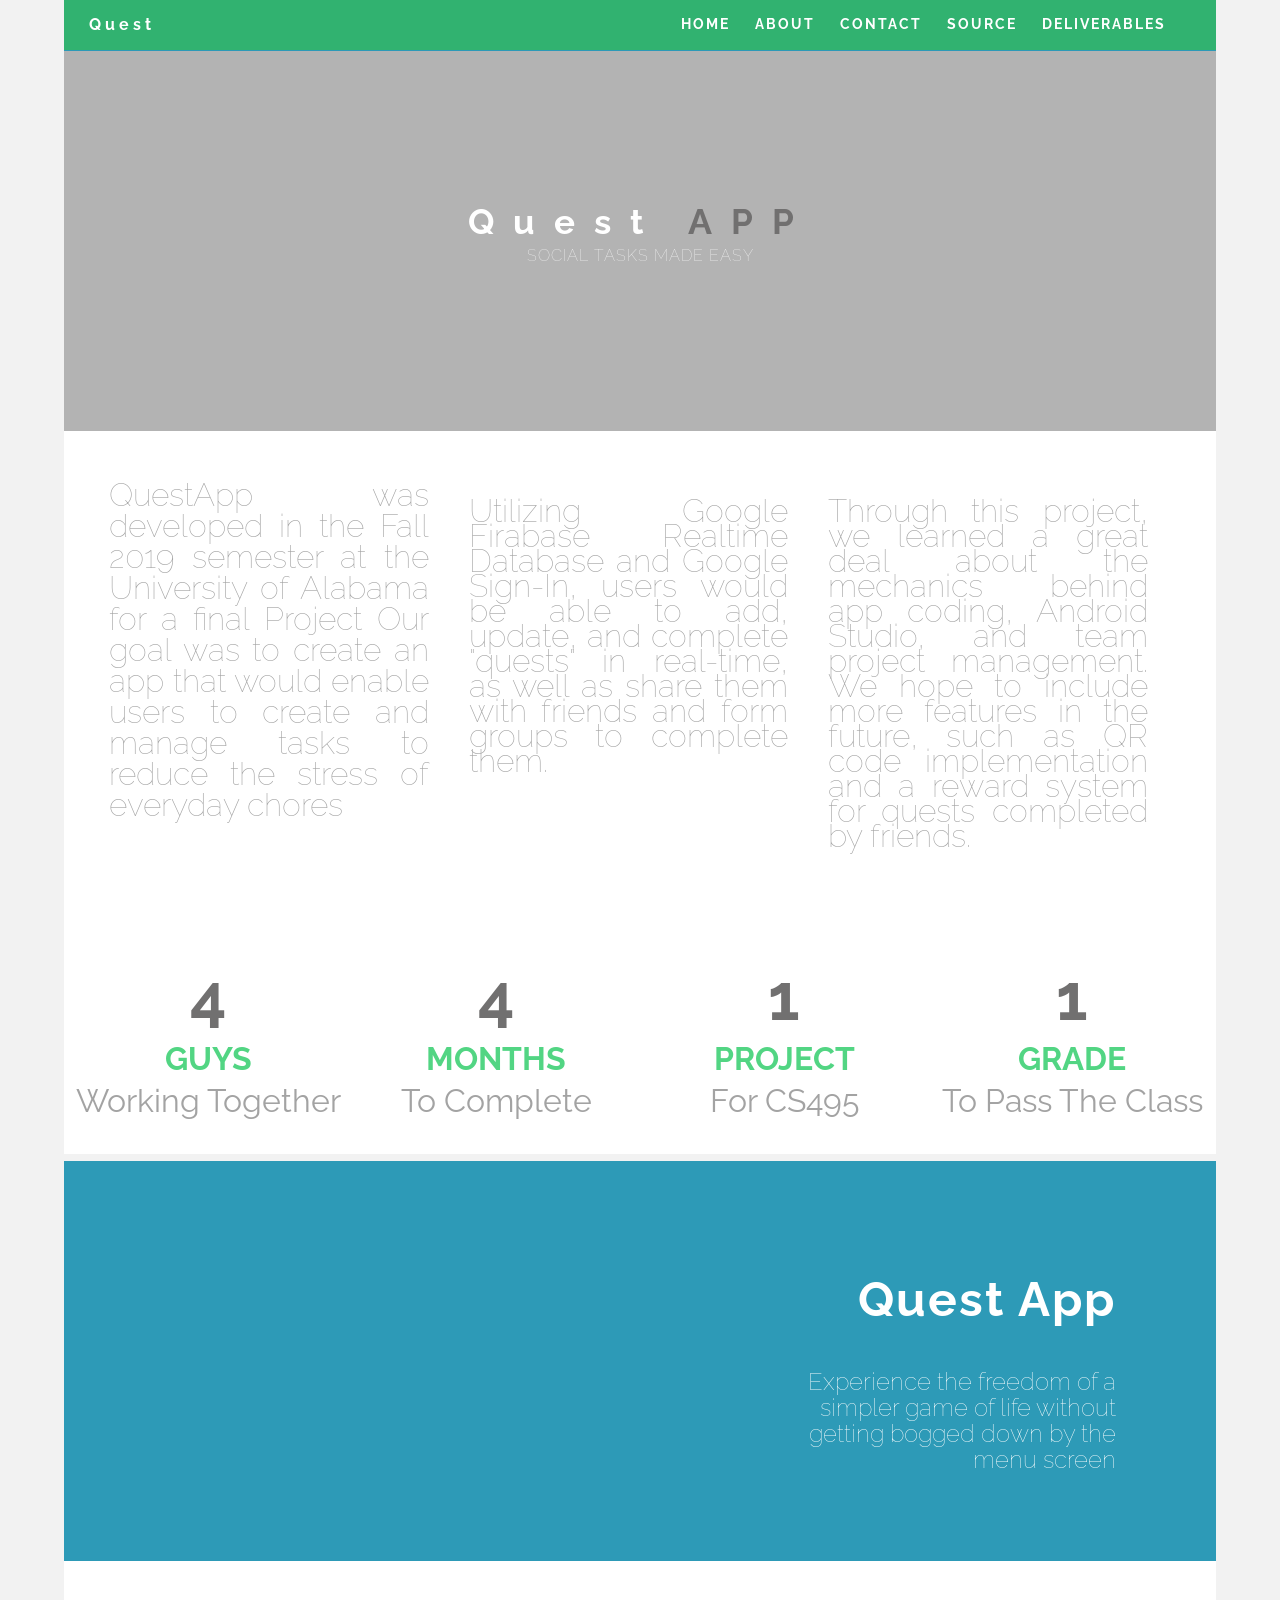
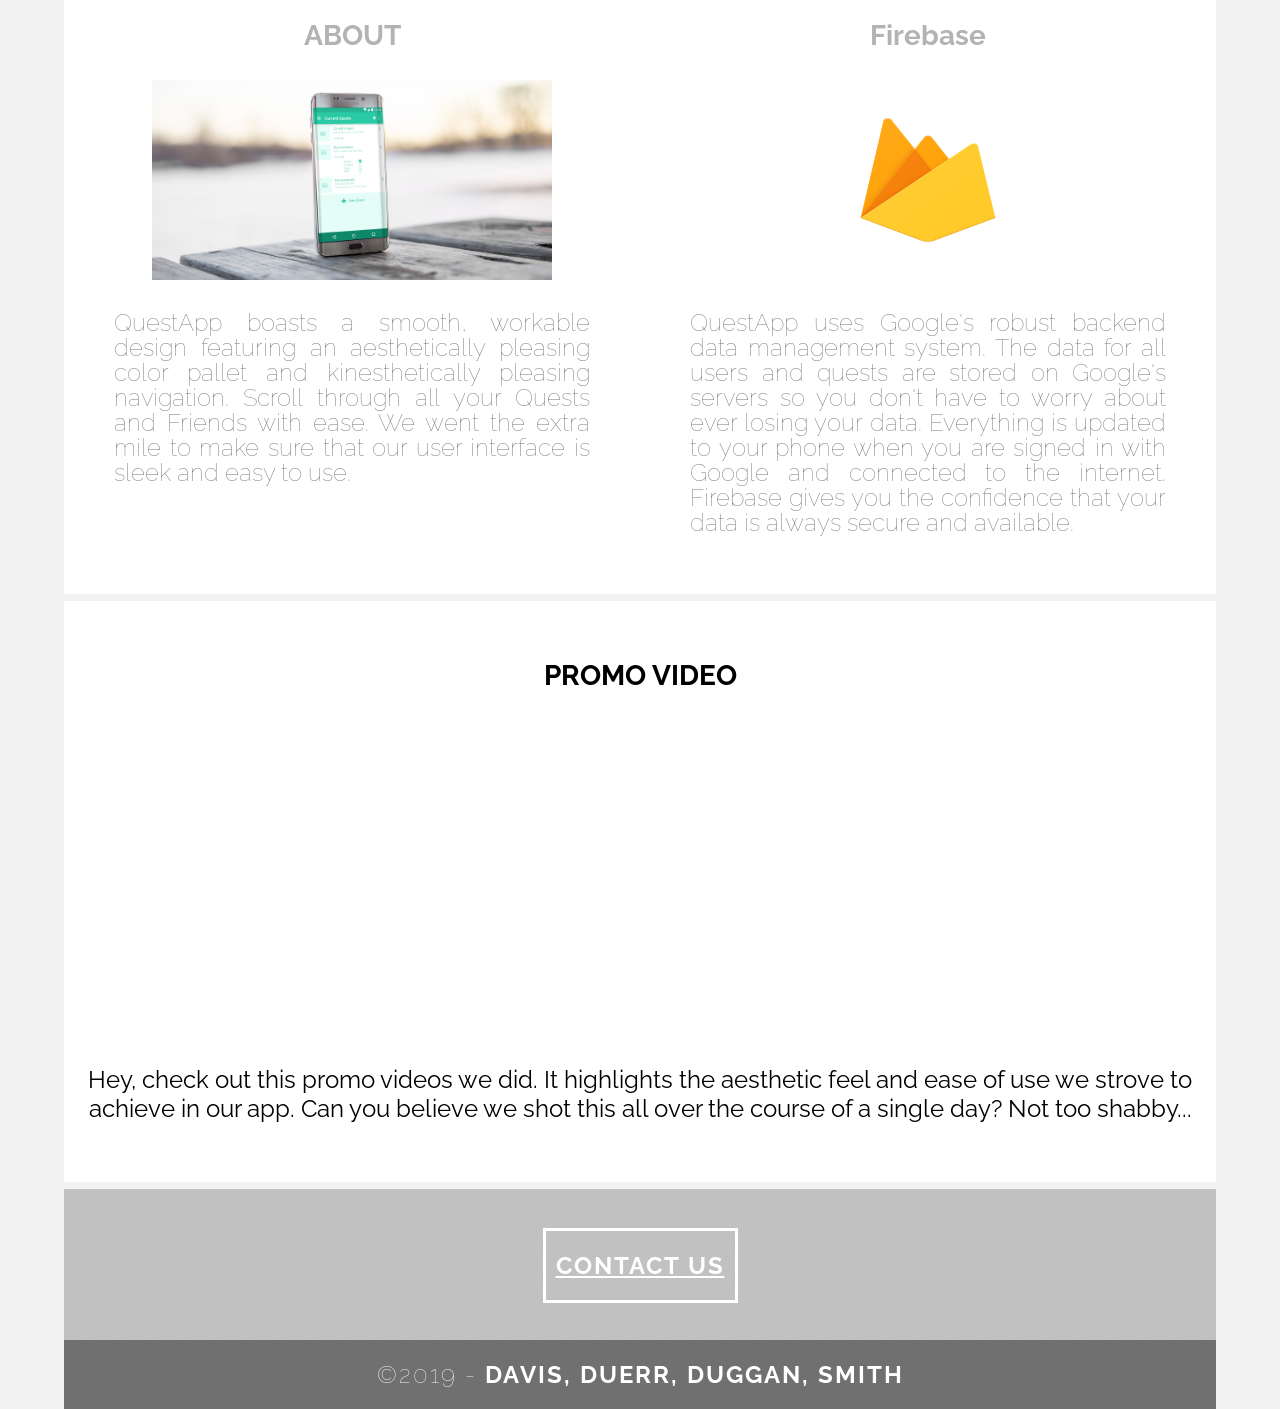
<file: index.html>
<!doctype html>
<html lang="en-US">
<head>
<meta charset="UTF-8">
<meta http-equiv="X-UA-Compatible" content="IE=edge">
<meta name="viewport" content="width=device-width, initial-scale=1">
<title>Quest App</title>
<link href="https://fonts.googleapis.com/css?family=Raleway&display=swap" rel="stylesheet">
<link href="./css/singlePageTemplate.css" rel="stylesheet" type="text/css">
<!--The following script tag downloads a font from the Adobe Edge Web Fonts server for use within the web page. We recommend that you do not modify it.-->
<script>var __adobewebfontsappname__="dreamweaver"</script>
<script src="http://use.edgefonts.net/source-sans-pro:n2:default.js" type="text/javascript"></script>
<!-- HTML5 shim and Respond.js for IE8 support of HTML5 elements and media queries -->
<!-- WARNING: Respond.js doesn't work if you view the page via file:// -->
<!--[if lt IE 9]>
      <script src="https://oss.maxcdn.com/html5shiv/3.7.2/html5shiv.min.js"></script>
      <script src="https://oss.maxcdn.com/respond/1.4.2/respond.min.js"></script>
    <![endif]-->
</head>
<body>
<!-- Main Container -->
<div class="container"> 
  <!-- Navigation -->
  <header> <a href="">
    <h4 class="logo">Quest</h4>
    </a>
    <nav>
      <ul>
        <li><a href="#hero">HOME</a></li>
        <li><a href="#about">ABOUT</a></li>
        <li><a href="contacts.html">CONTACT</a></li>
        <li><a href="https://github.com/grsmith97/QuestApp">SOURCE</a></li>
        <li><a href="https://drive.google.com/drive/folders/1Qz9fYYJdcP-4d1F685ZkoxPDJkSq0dlH">DELIVERABLES</a></li>
      </ul>
    </nav>
  </header>
  <!-- Hero Section -->
  <section class="hero" id="hero">
    <h2 class="hero_header">Quest <span class="light">APP</span></h2>
    <p class="tagline">Social Tasks Made Easy</p>
  </section>
  <!-- About Section -->
  <section class="about" id="about">
    <h2 class="hidden">About</h2>
    <p class="text_column"><font size="6">QuestApp was developed in the Fall 2019 semester at the University of Alabama for a final Project
          Our goal was to create an app that would enable users to create and manage tasks to reduce the stress of everyday chores</p>
    <p class="text_column"><font size="6">Utilizing Google Firabase Realtime Database and Google Sign-In, users would be able to add, update, and complete "quests" in real-time,
          as well as share them with friends and form groups to complete them.</p>
    <p class="text_column"><font size="6">Through this project, we learned a great deal about the mechanics behind app coding, Android Studio, and team project management. 
          We hope to include more features in the future, such as QR code implementation and a reward system for quests completed by friends.</p>
  </section>
  <!-- Stats Gallery Section -->
  <div class="gallery">
    <div class="thumbnail">
      <h1 class="stats">4</h1>
      <h4>GUYS</h4>
      <p>Working Together</p>
    </div>
    <div class="thumbnail">
      <h1 class="stats">4</h1>
      <h4>MONTHS</h4>
      <p>To Complete</p>
    </div>
    <div class="thumbnail">
      <h1 class="stats">1</h1>
      <h4>PROJECT</h4>
      <p>For CS495</p>
    </div>
    <div class="thumbnail">
      <h1 class="stats">1</h1>
      <h4>GRADE</h4>
      <p>To Pass The Class</p>
    </div> 
  </div>
  <!-- Parallax Section -->
  <section class="banner">
    <h2 class="parallax">Quest App</h2>
    <p class="parallax_description"><font size="5">Experience the freedom of a simpler game of life without getting bogged down by the menu screen</p>
  </section>
  <!-- More Info Section -->
  <footer>
    <article class="footer_column">
      <h3>ABOUT</h3>
      <img src="./images/mockUp.png" alt="" width="400" height="200" class="cards"/>
      <p>QuestApp boasts a smooth, workable design featuring an aesthetically pleasing color pallet and kinesthetically pleasing navigation. Scroll through all your Quests and Friends with ease. We went the extra mile to make sure that our user interface is sleek and easy to use.</p>
    </article>
    <article class="footer_column">
      <h3>Firebase</h3>
      <img src="./images/firebase_logo.png" alt="" width="200" height="200" class="cards"/>
      <p>QuestApp uses Google's robust backend data management system. The data for all users and quests are stored on Google's servers so you don't have to worry about ever losing your data. Everything is updated to your phone when you are signed in with Google and connected to the internet. Firebase gives you the confidence that your data is always secure and available.</p>
    </article>
  </footer>
  
  <footer>
    <center> <article class="footer_column2">
          <center> <h3>PROMO VIDEO</h3> </center>
      <center> <iframe width="560" height="315" 
               src="https://www.youtube.com/embed/bQQkM8FdKt4" 
               frameborder="0" allow="accelerometer; autoplay; encrypted-media; gyroscope; picture-in-picture" 
               allowfullscreen></iframe></center>
      <center> <p>Hey, check out this promo videos we did. It highlights the aesthetic feel and ease of use we strove to achieve in our app. Can you believe we shot this all over the course of a single day? Not too shabby...</p> </center>
          </article> </center>
  </footer>
 
      <!-- Footer Section -->
  <section class="footer_banner" id="contact">
    <h2 class="hidden">Footer Banner Section </h2>
        <center> <a href="contacts.html" class="button">Contact Us</a> </center>
    <!-- <p class="hero_header 2">Comments? Suggestions?</p>
    <center>Glenn Smith - grsmith6@crimson.ua.edu
    <br>Titus Davis - tpdavis4@crimson.ua.edu
    <br>Jarrod Duggan - jtduggan@crimson.ua.edu
    <br>Drew Duerr - aaduerr@crimson.ua.edu</center> -->
  </section>
  <!-- Copyrights Section -->
  <div class="copyright">&copy;2019 - <strong>Davis, Duerr, Duggan, Smith</strong></div>
</div>
<!-- Main Container Ends -->
</body>
</html>
</file>
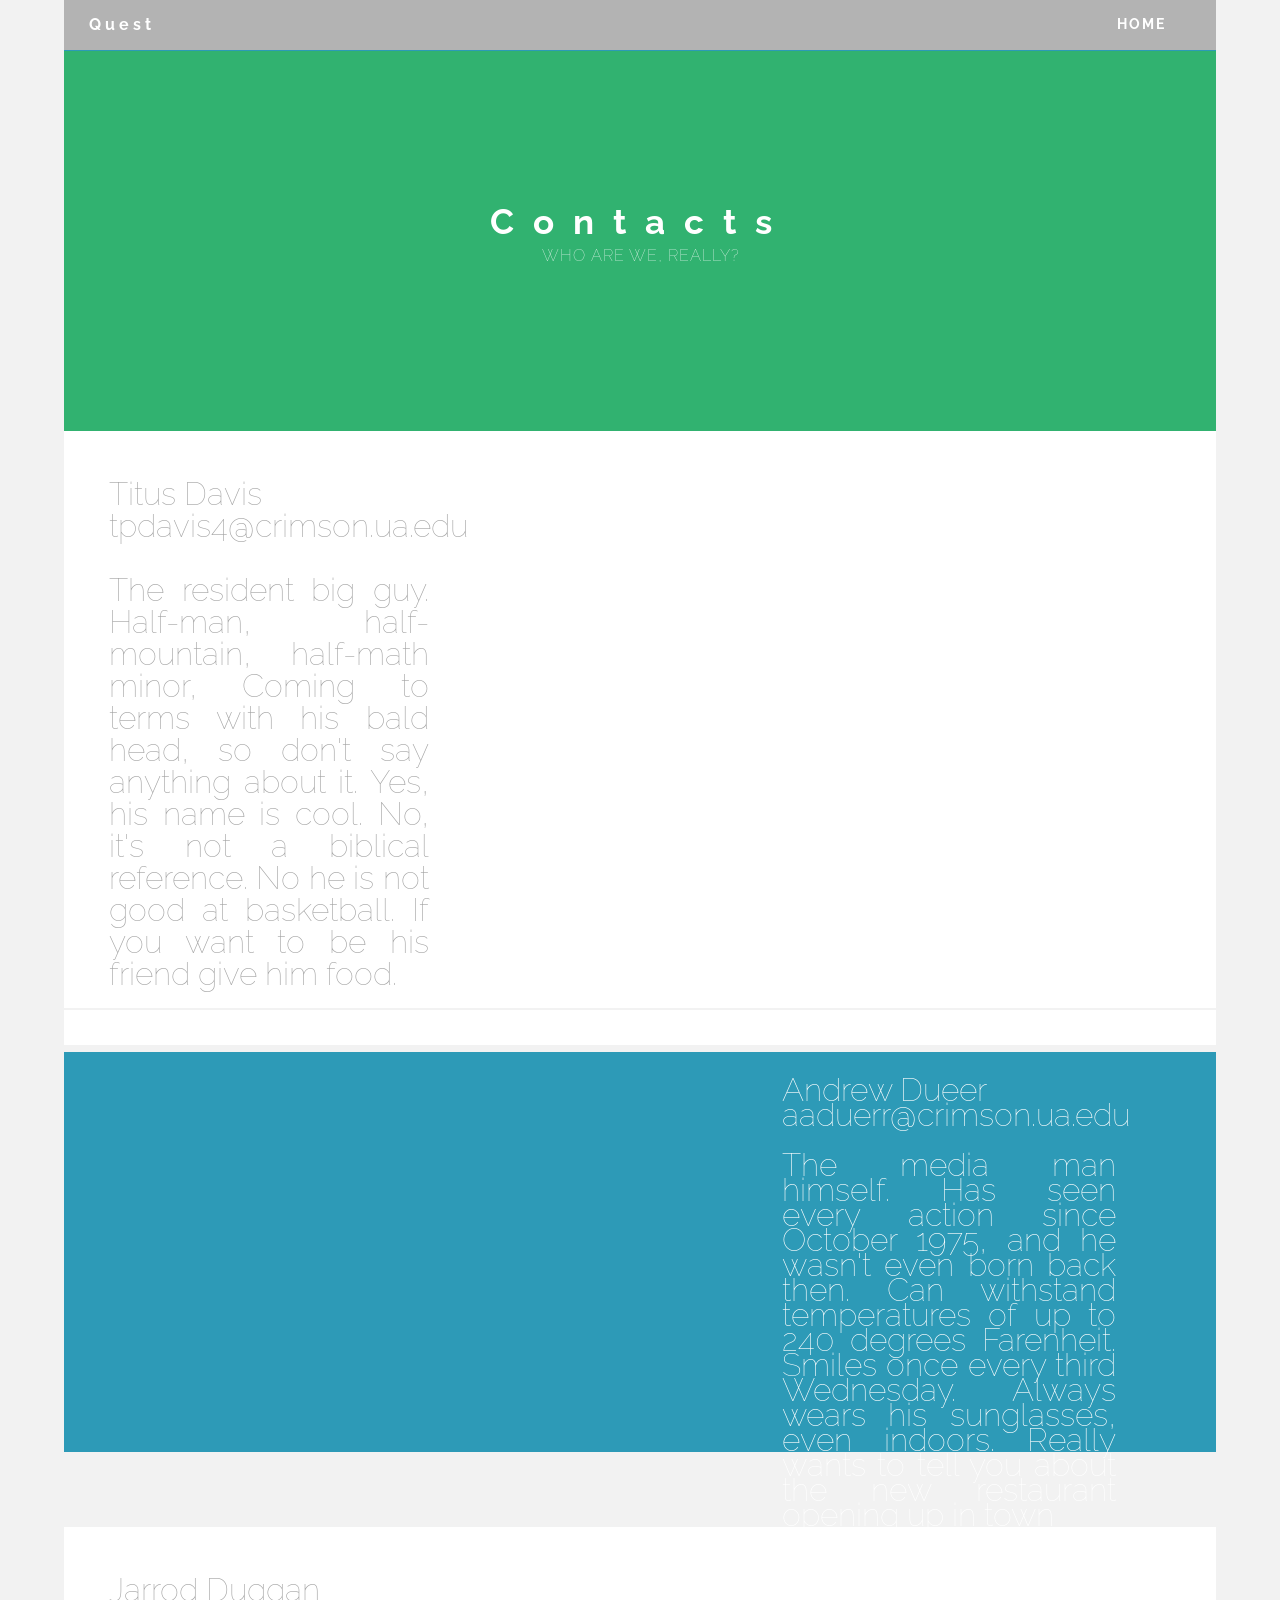
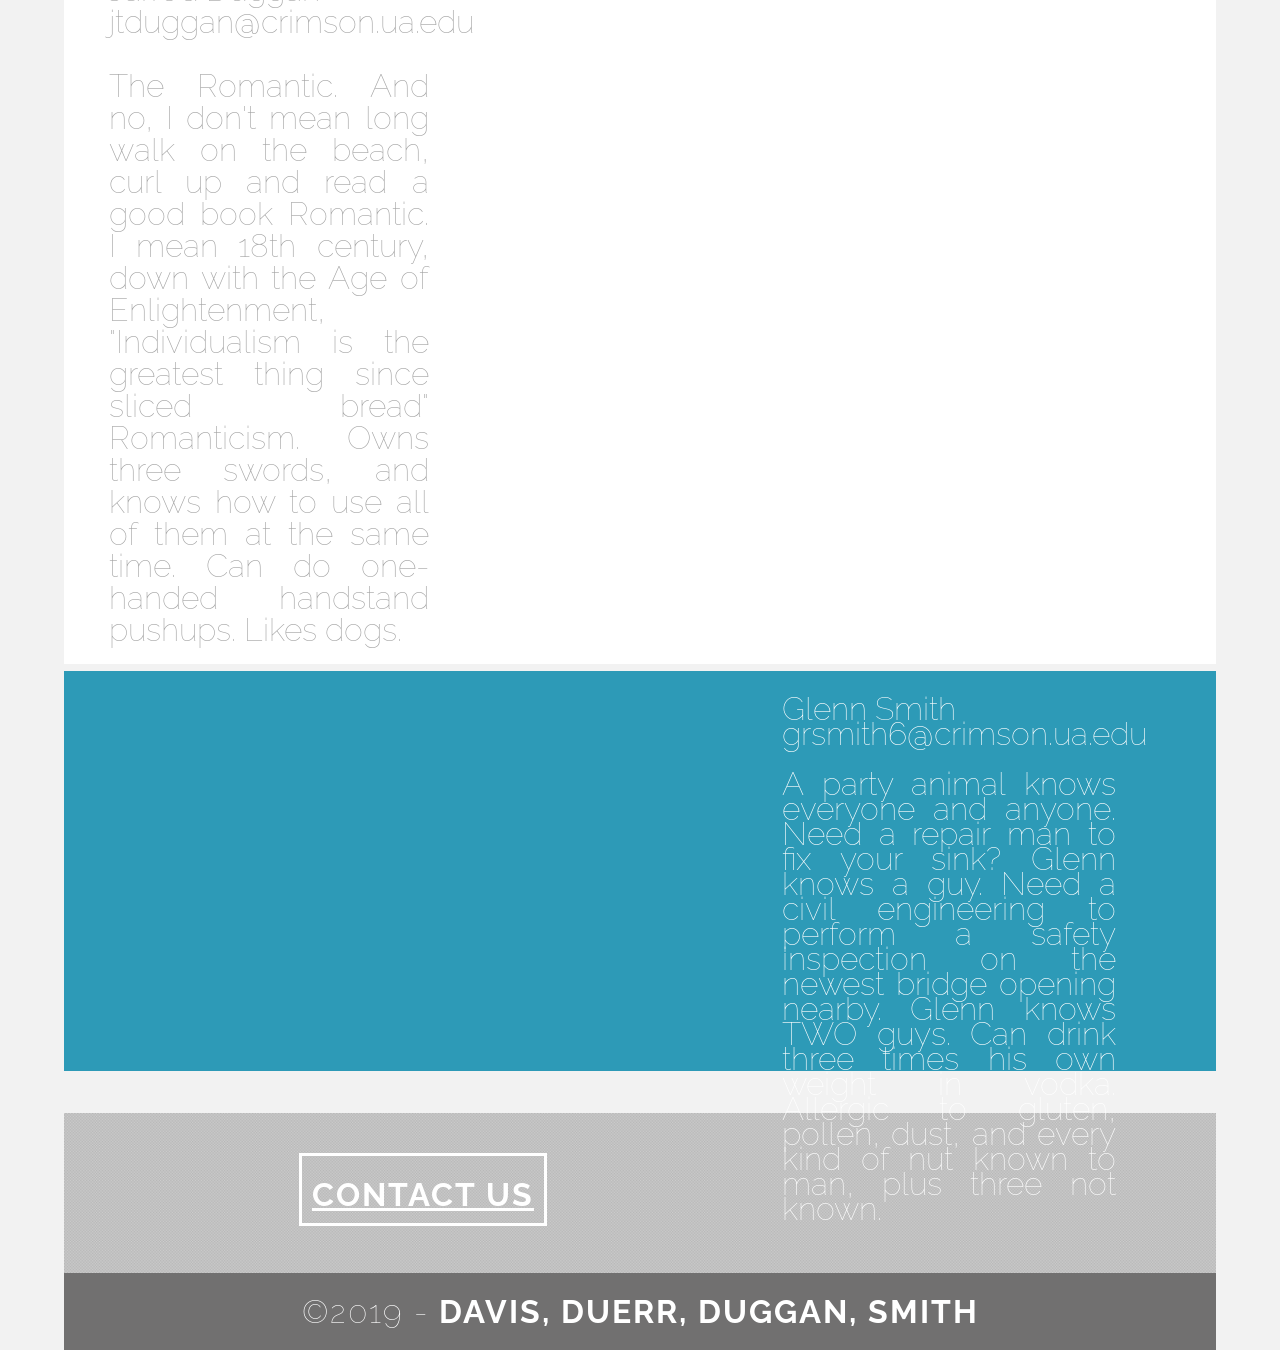
<file: contacts.html>
<!doctype html>

<html lang="en-US">

<head>

<meta charset="UTF-8">

<meta http-equiv="X-UA-Compatible" content="IE=edge">

<meta name="viewport" content="width=device-width, initial-scale=1">

<title>Quest App</title>

<link href="https://fonts.googleapis.com/css?family=Raleway&display=swap" rel="stylesheet">

<link href="./css/contactsPageTemplate.css" rel="stylesheet" type="text/css">

<!--The following script tag downloads a font from the Adobe Edge Web Fonts server for use within the web page. We recommend that you do not modify it.-->

<script>var __adobewebfontsappname__="dreamweaver"</script>

<script src="http://use.edgefonts.net/source-sans-pro:n2:default.js" type="text/javascript"></script>

<!-- HTML5 shim and Respond.js for IE8 support of HTML5 elements and media queries -->

<!-- WARNING: Respond.js doesn't work if you view the page via file:// -->

<!--[if lt IE 9]>

      <script src="https://oss.maxcdn.com/html5shiv/3.7.2/html5shiv.min.js"></script>

      <script src="https://oss.maxcdn.com/respond/1.4.2/respond.min.js"></script>

    <![endif]-->

</head>

<body>

<!-- Main Container -->

<div class="container"> 

  <!-- Navigation -->

  <header> <a href="">

    <h4 class="logo">Quest</h4>

    </a>

    <nav>

      <ul>

        <li><a href="index.html">HOME</a></li>

        <!--<li><a href="#about">ABOUT</a></li>

        <li><a href="#contact">CONTACT</a></li>

        <li><a href="https://github.com/grsmith97/QuestApp">Github</a></li>-->

      </ul>

    </nav>

  </header>

  <!-- Hero Section -->

  <section class="hero" id="hero">

    <h2 class="hero_header">Contacts</h2>

    <p class="tagline">Who Are We, Really?</p>

  </section>

  <!-- About Section -->

  <section class="about" id="about">

    <h2 class="hidden">About</h2>

    <p class="text_column"><font size="6">Titus Davis<br>tpdavis4@crimson.ua.edu<br><br>The resident big guy. Half-man, half-mountain, half-math minor, 
          Coming to terms with his bald head, so don't say anything about it. Yes, his name is cool. No, it's not a biblical reference. No he is not good
          at basketball. If you want to be his friend give him food.</p>
          
    <!--<p class="text_column"><font size="6">Connect with others to see what your friend's quests are</p>
          
    <p class="text_column"><font size="6">Share your tasks to invite others to get involved</p>-->


  </section>

  <!-- Stats Gallery Section -->
          
  <div class="gallery">


  </div>

  <!-- Parallax Section -->

  <section class="banner">

    <!--<h2 class="parallax">Quest App</h2>-->

    <p class="parallax_description"><font size="6"><br>Andrew Dueer<br>aaduerr@crimson.ua.edu<br><br>The media man himself. Has seen every action since October 1975, and he
          wasn't even born back then. Can withstand temperatures of up to 240 degrees Farenheit. Smiles once every third Wednesday. Always wears his sunglasses, even indoors. Really wants to tell you about the new restaurant opening up in town</p>

  </section>
      
  <section class="about" id="about">

    <h2 class="hidden">About</h2>
        
    <p class="text_column"><font size="6">Jarrod Duggan<br>jtduggan@crimson.ua.edu<br><br>The Romantic. And no, I don't mean long walk on the beach, curl up and read a good book Romantic. I mean 18th century, down with the Age of Enlightenment, "Individualism 
          is the greatest thing since sliced bread" Romanticism. Owns three swords, and knows how to use all of them at the same time. Can do one-handed handstand pushups. Likes dogs.</p>
          
    <!--<p class="text_column"><font size="6">Connect with others to see what your friend's quests are</p>

    <p class="text_column"><font size="6">Share your tasks to invite others to get involved</p>-->

  </section>

    <section class="banner">

    <!--<h2 class="parallax">Quest App</h2>-->

    <p class="parallax_description"><font size="6"><br>Glenn Smith<br>grsmith6@crimson.ua.edu<br><br>A party animal knows everyone and anyone. Need a repair man to fix your sink? Glenn knows a guy.
          Need a civil engineering to perform a safety inspection on the newest bridge opening nearby. Glenn knows TWO guys. Can drink three times his own weight in vodka. 
          Allergic to gluten, pollen, dust, and every kind of nut known to man, plus three not known.</p>

  </section>


  <!-- More Info Section -->

  <footer>

    <!--<article class="footer_column">

      <h3>ABOUT</h3>

      <img src="./images/mockUp.png" alt="" width="400" height="200" class="cards"/>

      <p>QuestApp boasts a smooth, workable design featuring an aesthetically pleasing color pallet and kinesthetically pleasing navigation. Scroll through all your Quests and Friends with ease. We went the extra mile to make sure that our user interface is sleek and easy to use.</p>

    </article>

    <article class="footer_column">

      <h3>Firebase</h3>

      <img src="./images/firebase_logo.png" alt="" width="200" height="200" class="cards"/>

      <p>QuestApp uses Google's robust backend data management system. The data for all users and quests are stored on Google's servers so you don't have to worry about ever losing your data. Everything is updated to your phone when you are signed in with Google and connected to the internet. Firebase gives you the confidence that your data is always secure and available.</p>

    </article>-->

  </footer>

  <!-- Footer Section -->

  <section class="footer_banner" id="contact">

    <h2 class="hidden">Footer Banner Section </h2>

    <!-- <p class="hero_header 2">Comments? Suggestions?</p> -->

        <center> <a href="contacts.html" class="button">Contact Us</a> </center>

  </section>

  <!-- Copyrights Section -->

  <div class="copyright">&copy;2019 - <strong>Davis, Duerr, Duggan, Smith</strong></div>

</div>

<!-- Main Container Ends -->

</body>

</html>
</file>
<file: css/singlePageTemplate.css>
@charset "UTF-8";
/* Body */
body {
	font-family: 'Raleway', sans-serif;
	background-color: #f2f2f2;
	margin-top: 0px;
	margin-right: 0px;
	margin-bottom: 0px;
	margin-left: 0px;
	font-style: normal;
	font-weight: 400;
}
/* Container */
.container {
	width: 90%;
	margin-left: auto;
	margin-right: auto;
	height: 1000px;
	background-color: #FFFFFF;
}
/* Navigation */
header {
	width: 100%;
	height: 5%;
	background-color: #31b270;
	border-bottom: 1px solid #2C9AB7;
}
.logo {
	color: #fff;
	font-weight: bold;
	text-align: undefined;
	width: 10%;
	float: left;
	margin-top: 15px;
	margin-left: 25px;
	letter-spacing: 4px;
}
nav {
	float: right;
	width: 50%;
	text-align: right;
	margin-right: 25px;
}
header nav ul {
	list-style: none;
	float: right;
}
nav ul li {
	float: left;
	color: #FFFFFF;
	font-size: 14px;
	text-align: left;
	margin-right: 25px;
	letter-spacing: 2px;
	font-weight: bold;
	transition: all 0.3s linear;
}
ul li a {
	color: #FFFFFF;
	text-decoration: none;
}
ul li:hover a {
	color: #2C9AB7;
}
.hero_header {
	color: #FFFFFF;
	text-align: center;
	margin-top: 0px;
	margin-right: 0px;
	margin-bottom: 0px;
	margin-left: 0px;
	letter-spacing: 19px;
	font-size: 35px;
}
/* Hero Section */
.hero {
	background-color: #B3B3B3;
	padding-top: 150px;
	padding-bottom: 150px;
}
.container #contact .hero_header.2 {
}
.light {
	font-weight: bold;
	color: #717070;
}
.tagline {
	text-align: center;
	color: #FFFFFF;
	margin-top: 4px;
	font-weight: lighter;
	text-transform: uppercase;
	letter-spacing: 1px;
}
/* About Section */
.text_column {
	width: 29%;
	text-align: justify;
	font-weight: lighter;
	line-height: 25px;
	float: left;
	padding-left: 20px;
	padding-right: 20px;
	color: #A3A3A3;
}
.about {
	padding-left: 25px;
	padding-right: 25px;
	padding-top: 35px;
	display: inline-block;
	background-color: #FFFFFF;
	margin-top: 0px;
}
/* Stats Gallery */
.stats {
	color: #717070;
	margin-bottom: 5px;
}
.gallery {
	clear: both;
	display: inline-block;
	width: 100%;
	background-color: #FFFFFF;
	/* [disabled]min-width: 400px;
*/
	padding-bottom: 35px;
	padding-top: 0px;
	margin-top: -5px;
	margin-bottom: 0px;
}
.thumbnail {
	width: 25%;
	text-align: center;
	float: left;
	margin-top: 35px;
}
.gallery .thumbnail h4 {
	margin-top: 5px;
	margin-right: 5px;
	margin-bottom: 5px;
	margin-left: 5px;
	color: #52D583;
}
.gallery .thumbnail p {
	margin-top: 0px;
	margin-right: 0px;
	margin-bottom: 0px;
	margin-left: 0px;
	color: #A3A3A3;
}
/* Parallax Section */
.banner {
	background-color: #2D9AB7;
	background-image: url(../images/parallax.png);
	height: 400px;
	background-attachment: fixed;
	background-size: cover;
	background-repeat: no-repeat;
}
.parallax {
	color: #FFFFFF;
	text-align: right;
	padding-right: 100px;
	padding-top: 110px;
	letter-spacing: 2px;
	margin-top: 0px;
}
.parallax_description {
	color: #FFFFFF;
	text-align: right;
	padding-right: 100px;
	width: 30%;
	float: right;
	font-weight: lighter;
	line-height: 23px;
	margin-top: 0px;
	margin-right: 0px;
	margin-bottom: 0px;
	margin-left: 0px;
}
/* More info */
footer {
	background-color: #FFFFFF;
	padding-bottom: 35px;
}
.footer_column {
	width: 50%;
	text-align: center;
	padding-top: 30px;
	float: left;
}
.footer_column2 {
	width: 100%;
	text-align: center;
	padding-top: 30px;
	float: left;
}
footer .footer_column h3 {
	color: #B3B3B3;
	text-align: center;
}
footer .footer_column p {
	color: #717070;
	background-color: #FFFFFF;
}
.cards {
	width: 100%;
	height: auto;
	max-width: 400px;
	max-height: 200px;
}
footer .footer_column p {
	padding-left: 30px;
	padding-right: 30px;
	text-align: justify;
	line-height: 25px;
	font-weight: lighter;
	margin-left: 20px;
	margin-right: 20px;
}
.button {
	width: 200px;
	/*margin-top: 40px;
	margin-right: auto;
	margin-bottom: auto;
	margin-left: auto;
	justify-content: center;*/
	margin: 0 auto;
	padding-top: 20px;
	padding-right: 10px;
	padding-bottom: 20px;
	padding-left: 10px;
	text-align: center;
	vertical-align: middle;
	border-radius: 0px;
	text-transform: uppercase;
	font-weight: bold;
	letter-spacing: 2px;
	border: 3px solid #FFFFFF;
	color: #FFFFFF;
	transition: all 0.3s linear;
}
.button:hover {
	background-color: #FEFEFE;
	color: #C4C4C4;
	cursor: pointer;
}
.copyright {
	text-align: center;
	padding-top: 20px;
	padding-bottom: 20px;
	background-color: #717070;
	color: #FFFFFF;
	text-transform: uppercase;
	font-weight: lighter;
	letter-spacing: 2px;
	border-top-width: 2px;
}
.footer_banner {
	background-color: #B3B3B3;
	padding-top: 60px;
	padding-bottom: 60PX;
	margin-bottom: 0px;
	background-image: url(../images/pattern.png);
	background-repeat: repeat;
}
footer {
	display: inline-block;
}
.hidden {
	display: none;
}

/* Mobile */
@media (max-width: 320px) {
.logo {
	width: 100%;
	text-align: center;
	margin-top: 13px;
	margin-right: 0px;
	margin-bottom: 0px;
	margin-left: 0px;
}
.container header nav {
	margin-top: 0px;
	margin-right: 0px;
	margin-bottom: 0px;
	margin-left: 0px;
	width: 100%;
	float: none;
	display: none;
}
header nav ul {
}
nav ul li {
	margin-top: 0px;
	margin-right: 0px;
	margin-bottom: 0px;
	margin-left: 0px;
	width: 100%;
	text-align: center;
}
.text_column {
	width: 100%;
	text-align: justify;
	padding-top: 0px;
	padding-right: 0px;
	padding-bottom: 0px;
	padding-left: 0px;
}
.thumbnail {
	width: 100%;
}
.footer_column {
	width: 100%;
	margin-top: 0px;
}
.parallax {
	text-align: center;
	margin-top: 0px;
	margin-right: 0px;
	margin-bottom: 0px;
	margin-left: 0px;
	padding-top: 40%;
	padding-right: 0px;
	padding-bottom: 0px;
	padding-left: 0px;
	width: 100%;
	font-size: 18px;
}
.parallax_description {
	padding-top: 0px;
	padding-right: 0px;
	padding-bottom: 0px;
	padding-left: 0px;
	width: 90%;
	margin-top: 25px;
	margin-right: 0px;
	margin-bottom: 0px;
	margin-left: 12px;
	float: none;
	text-align: center;
}
.banner {
	background-color: #2D9AB7;
	background-image: none;
}
.tagline {
	margin-top: 20px;
	line-height: 22px;
}
.hero_header {
	padding-left: 10px;
	padding-right: 10px;
	line-height: 22px;
	text-align: center;
}
}

/* Small Tablets */
@media (min-width: 321px)and (max-width: 767px) {
.logo {
	width: 100%;
	text-align: center;
	margin-top: 13px;
	margin-right: 0px;
	margin-bottom: 0px;
	margin-left: 0px;
	color: #043745;
}
.container header nav {
	margin-top: 0px;
	margin-right: 0px;
	margin-bottom: 0px;
	margin-left: 0px;
	width: 100%;
	float: none;
	overflow: auto;
	display: inline-block;
	background: #31b270;
}
header nav ul {
	padding: 0px;
	float: none;
}
nav ul li {
	margin-top: 0px;
	margin-right: 0px;
	margin-bottom: 0px;
	margin-left: 0px;
	width: 100%;
	text-align: center;
	padding-top: 8px;
	padding-bottom: 8px;
}
.text_column {
	width: 100%;
	text-align: left;
	padding-top: 0px;
	padding-right: 0px;
	padding-bottom: 0px;
	padding-left: 0px;
}
.thumbnail {
	width: 100%;
}
.footer_column {
	width: 100%;
	margin-top: 0px;
}
.parallax {
	text-align: center;
	margin-top: 0px;
	margin-right: 0px;
	margin-bottom: 0px;
	margin-left: 0px;
	padding-top: 40%;
	padding-right: 0px;
	padding-bottom: 0px;
	padding-left: 0px;
	width: 100%;
	font-size: 18px;
}
.parallax_description {
	padding-top: 0px;
	padding-right: 0px;
	padding-bottom: 0px;
	padding-left: 0px;
	margin-top: 30%;
	margin-right: 0px;
	margin-bottom: 0px;
	margin-left: 0px;
	float: none;
	width: 100%;
	text-align: center;
}
.thumbnail {
	width: 50%;
}
.parallax {
	margin-top: 0px;
	margin-right: 0px;
	margin-bottom: 0px;
	margin-left: 0px;
	padding-right: 0px;
	padding-bottom: 0px;
	padding-left: 0px;
	padding-top: 20%;
}
.parallax_description {
	margin-top: 0px;
	margin-right: 0px;
	margin-bottom: 0px;
	margin-left: 0px;
	width: 100%;
	padding-top: 30px;
}
.banner {
	padding-left: 20px;
	padding-right: 20px;
}
.footer_column {
	width: 100%;
}
}

/* Small Desktops */
@media (min-width: 768px) and (max-width: 1096px) {
.text_column {
	width: 100%;
}
.thumbnail {
	width: 50%;
}
.text_column {
	width: 100%;
	margin-top: 0px;
	margin-right: 0px;
	margin-bottom: 0px;
	margin-left: 0px;
	padding-top: 0px;
	padding-right: 0px;
	padding-bottom: 0px;
	padding-left: 0px;
}
.banner {
	margin-top: 0px;
	padding-top: 0px;
}
}
</file>
<file: css/contactsPageTemplate.css>
@charset "UTF-8";

/* Body */

body {

	font-family: 'Raleway', sans-serif;

	background-color: #f2f2f2;

	margin-top: 0px;

	margin-right: 0px;

	margin-bottom: 0px;

	margin-left: 0px;

	font-style: normal;

	font-weight: 400;

}

/* Container */

.container {

	width: 90%;

	margin-left: auto;

	margin-right: auto;

	height: 1000px;

	background-color: #FFFFFF;

}

/* Navigation */

header {

	width: 100%;

	height: 5%;

	background-color: #B3B3B3;

	border-bottom: 1px solid #2C9AB7;

}

.logo {

	color: #fff;

	font-weight: bold;

	text-align: undefined;

	width: 10%;

	float: left;

	margin-top: 15px;

	margin-left: 25px;

	letter-spacing: 4px;

}

nav {

	float: right;

	width: 50%;

	text-align: right;

	margin-right: 25px;

}

header nav ul {

	list-style: none;

	float: right;

}

nav ul li {

	float: left;

	color: #FFFFFF;

	font-size: 14px;

	text-align: left;

	margin-right: 25px;

	letter-spacing: 2px;

	font-weight: bold;

	transition: all 0.3s linear;

}

ul li a {

	color: #FFFFFF;

	text-decoration: none;

}

ul li:hover a {

	color: #2C9AB7;

}

.hero_header {

	color: #FFFFFF;

	text-align: center;

	margin-top: 0px;

	margin-right: 0px;

	margin-bottom: 0px;

	margin-left: 0px;

	letter-spacing: 19px;

	font-size: 35px;

}

/* Hero Section */

.hero {

	background-color: #31b270;

	padding-top: 150px;

	padding-bottom: 150px;

}

.container #contact .hero_header.2 {

}

.light {

	font-weight: bold;

	color: #FFFFFF;

}

.tagline {

	text-align: center;

	color: #FFFFFF;

	margin-top: 4px;

	font-weight: lighter;

	text-transform: uppercase;

	letter-spacing: 1px;

}

/* About Section */

.text_column {

	width: 29%;

	text-align: justify;

	font-weight: lighter;

	line-height: 25px;

	float: left;

	padding-left: 20px;

	padding-right: 20px;

	color: #A3A3A3;
	
	font-size: 15px

}

.about {

	padding-left: 25px;

	padding-right: 25px;

	padding-top: 35px;

	display: inline-block;

	background-color: #FFFFFF;

	margin-top: 0px;

}

/* Stats Gallery */

.stats {

	color: #717070;

	margin-bottom: 5px;

}

.gallery {

	clear: both;

	display: inline-block;

	width: 100%;

	background-color: #FFFFFF;

	/* [disabled]min-width: 400px;

*/

	padding-bottom: 35px;

	padding-top: 0px;

	margin-top: -5px;

	margin-bottom: 0px;

}

.thumbnail {

	width: 25%;

	text-align: center;

	float: left;

	margin-top: 35px;

}

.gallery .thumbnail h4 {

	margin-top: 5px;

	margin-right: 5px;

	margin-bottom: 5px;

	margin-left: 5px;

	color: #52D583;

}

.gallery .thumbnail p {

	margin-top: 0px;

	margin-right: 0px;

	margin-bottom: 0px;

	margin-left: 0px;

	color: #A3A3A3;

}

/* Parallax Section */

.banner {

	background-color: #2D9AB7;

	background-image: url(../images/parallax.png);

	height: 400px;

	background-attachment: fixed;

	background-size: cover;

	background-repeat: no-repeat;

}

.parallax {

	color: #FFFFFF;

	text-align: right;

	padding-right: 100px;

	padding-top: 110px;

	letter-spacing: 2px;

	margin-top: 0px;

}

.parallax_description {

	color: #FFFFFF;

	text-align: justify;

	padding-right: 100px;

	width: 29%;

	float: right;

	font-weight: lighter;

	line-height: 25px;

	margin-top: 0px;

	margin-right: 0px;

	margin-bottom: 0px;

	margin-left: 0px;

}

/* More info */

footer {

	background-color: #FFFFFF;

	padding-bottom: 35px;

}

.footer_column {

	width: 50%;

	text-align: center;

	padding-top: 30px;

	float: left;

}

footer .footer_column h3 {

	color: #B3B3B3;

	text-align: center;

}

footer .footer_column p {

	color: #717070;

	background-color: #FFFFFF;

}

.cards {

	width: 100%;

	height: auto;

	max-width: 400px;

	max-height: 200px;

}

footer .footer_column p {

	padding-left: 30px;

	padding-right: 30px;

	text-align: justify;

	line-height: 25px;

	font-weight: lighter;

	margin-left: 20px;

	margin-right: 20px;

}

.button {

	width: 200px;

	margin-top: 40px;

	margin-right: auto;

	margin-bottom: auto;

	margin-left: auto;

	padding-top: 20px;

	padding-right: 10px;

	padding-bottom: 10px;

	padding-left: 10px;

	text-align: center;

	vertical-align: middle;

	border-radius: 0px;

	text-transform: uppercase;

	font-weight: bold;

	letter-spacing: 2px;

	border: 3px solid #FFFFFF;

	color: #FFFFFF;

	transition: all 0.3s linear;

}

.button:hover {

	background-color: #FEFEFE;

	color: #C4C4C4;

	cursor: pointer;

}

.copyright {

	text-align: center;

	padding-top: 20px;

	padding-bottom: 20px;

	background-color: #717070;

	color: #FFFFFF;

	text-transform: uppercase;

	font-weight: lighter;

	letter-spacing: 2px;

	border-top-width: 2px;

}

.footer_banner {

	background-color: #B3B3B3;

	padding-top: 60px;

	padding-bottom: 60PX;

	margin-bottom: 0px;

	background-image: url(../images/pattern.png);

	background-repeat: repeat;

}

footer {

	display: inline-block;

}

.hidden {

	display: none;

}



/* Mobile */

@media (max-width: 320px) {

.logo {

	width: 100%;

	text-align: center;

	margin-top: 13px;

	margin-right: 0px;

	margin-bottom: 0px;

	margin-left: 0px;

}

.container header nav {

	margin-top: 0px;

	margin-right: 0px;

	margin-bottom: 0px;

	margin-left: 0px;

	width: 100%;

	float: none;

	display: none;

}

header nav ul {

}

nav ul li {

	margin-top: 0px;

	margin-right: 0px;

	margin-bottom: 0px;

	margin-left: 0px;

	width: 100%;

	text-align: center;

}

.text_column {

	width: 100%;

	text-align: justify;

	padding-top: 0px;

	padding-right: 0px;

	padding-bottom: 0px;

	padding-left: 0px;

}

.thumbnail {

	width: 100%;

}

.footer_column {

	width: 100%;

	margin-top: 0px;

}

.parallax {

	text-align: center;

	margin-top: 0px;

	margin-right: 0px;

	margin-bottom: 0px;

	margin-left: 0px;

	padding-top: 40%;

	padding-right: 0px;

	padding-bottom: 0px;

	padding-left: 0px;

	width: 100%;

	font-size: 18px;

}

.parallax_description {

	padding-top: 0px;

	padding-right: 0px;

	padding-bottom: 0px;

	padding-left: 0px;

	width: 90%;

	margin-top: 25px;

	margin-right: 0px;

	margin-bottom: 0px;

	margin-left: 12px;

	float: none;

	text-align: center;

}

.banner {

	background-color: #2D9AB7;

	background-image: none;

}

.tagline {

	margin-top: 20px;

	line-height: 22px;

}

.hero_header {

	padding-left: 10px;

	padding-right: 10px;

	line-height: 22px;

	text-align: center;

}

}



/* Small Tablets */

@media (min-width: 321px)and (max-width: 767px) {

.logo {

	width: 100%;

	text-align: center;

	margin-top: 13px;

	margin-right: 0px;

	margin-bottom: 0px;

	margin-left: 0px;

	color: #043745;

}

.container header nav {

	margin-top: 0px;

	margin-right: 0px;

	margin-bottom: 0px;

	margin-left: 0px;

	width: 100%;

	float: none;

	overflow: auto;

	display: inline-block;

	background: #31b270;

}

header nav ul {

	padding: 0px;

	float: none;

}

nav ul li {

	margin-top: 0px;

	margin-right: 0px;

	margin-bottom: 0px;

	margin-left: 0px;

	width: 100%;

	text-align: center;

	padding-top: 8px;

	padding-bottom: 8px;

}

.text_column {

	width: 100%;

	text-align: left;

	padding-top: 0px;

	padding-right: 0px;

	padding-bottom: 0px;

	padding-left: 0px;

}

.thumbnail {

	width: 100%;

}

.footer_column {

	width: 100%;

	margin-top: 0px;

}

.parallax {

	text-align: center;

	margin-top: 0px;

	margin-right: 0px;

	margin-bottom: 0px;

	margin-left: 0px;

	padding-top: 40%;

	padding-right: 0px;

	padding-bottom: 0px;

	padding-left: 0px;

	width: 100%;

	font-size: 18px;

}

.parallax_description {

	padding-top: 0px;

	padding-right: 0px;

	padding-bottom: 0px;

	padding-left: 0px;

	margin-top: 30%;

	margin-right: 0px;

	margin-bottom: 0px;

	margin-left: 0px;

	float: none;

	width: 100%;

	text-align: center;

}

.thumbnail {

	width: 50%;

}

.parallax {

	margin-top: 0px;

	margin-right: 0px;

	margin-bottom: 0px;

	margin-left: 0px;

	padding-right: 0px;

	padding-bottom: 0px;

	padding-left: 0px;

	padding-top: 20%;

}

.parallax_description {

	margin-top: 0px;

	margin-right: 0px;

	margin-bottom: 0px;

	margin-left: 0px;

	width: 100%;

	padding-top: 30px;

}

.banner {

	padding-left: 20px;

	padding-right: 20px;

}

.footer_column {

	width: 100%;

}

}



/* Small Desktops */

@media (min-width: 768px) and (max-width: 1096px) {

.text_column {

	width: 100%;

}

.thumbnail {

	width: 50%;

}

.text_column {

	width: 100%;

	margin-top: 0px;

	margin-right: 0px;

	margin-bottom: 0px;

	margin-left: 0px;

	padding-top: 0px;

	padding-right: 0px;

	padding-bottom: 0px;

	padding-left: 0px;

}

.banner {

	margin-top: 0px;

	padding-top: 0px;

}

}
</file>
